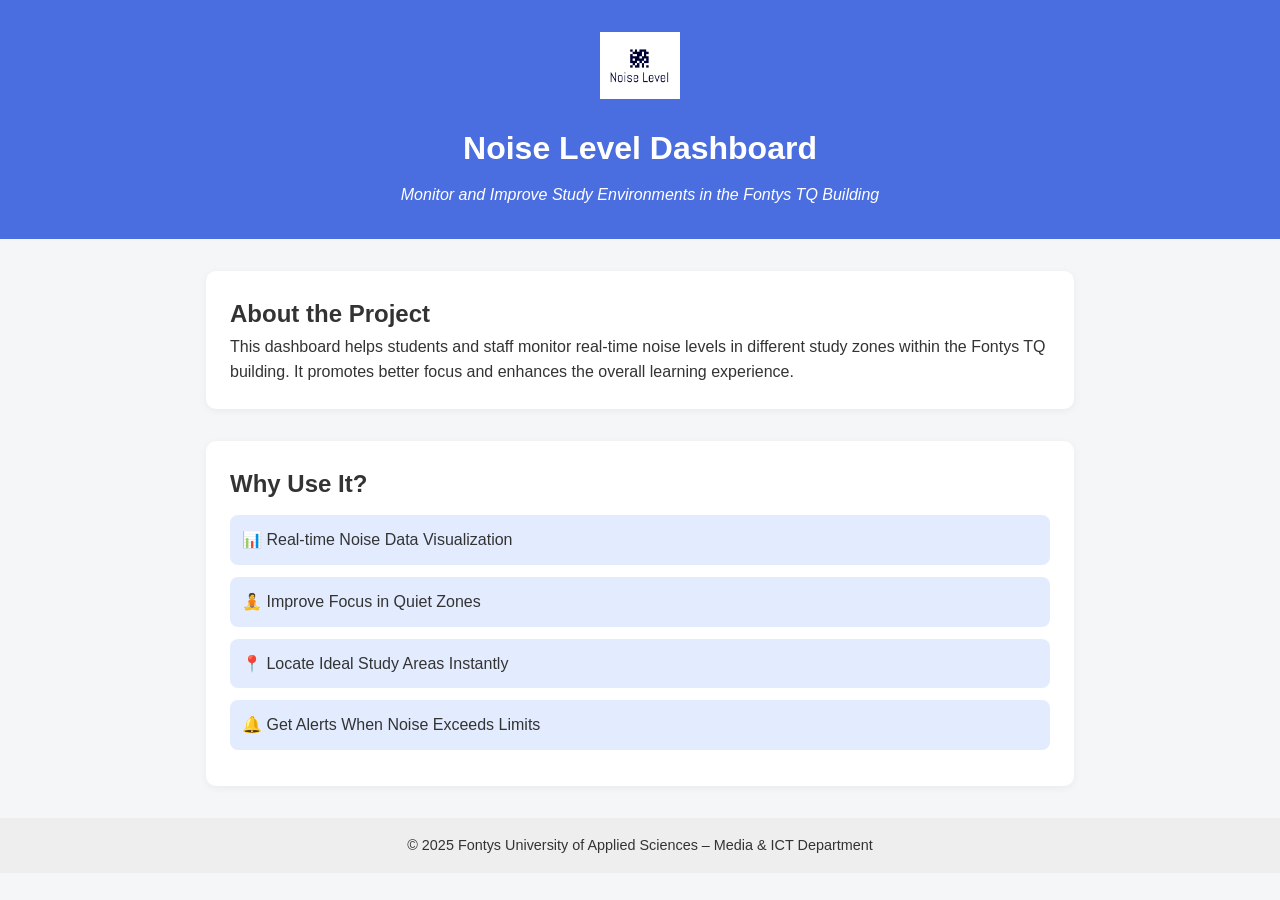
<file: index.html>
<!DOCTYPE html>
<html lang="en">
<head>
  <meta charset="UTF-8" />
  <meta name="viewport" content="width=device-width, initial-scale=1.0"/>
  <title>Noise Level Dashboard | Fontys TQ</title>
  <link rel="stylesheet" href="./css/landingpage.css" />
</head>
<body>
  <header>
    <img src="./images/logo1.png" alt="Logo" class="logo" />
    <h1>Noise Level Dashboard</h1>
    <p class="tagline">Monitor and Improve Study Environments in the Fontys TQ Building</p>
  </header>

  <main>
    <section class="intro">
      <h2>About the Project</h2>
      <p>This dashboard helps students and staff monitor real-time noise levels in different study zones within the Fontys TQ building. It promotes better focus and enhances the overall learning experience.</p>
    </section>

    <section class="advantages">
      <h2>Why Use It?</h2>
      <ul>
        <li class="advantage">📊 Real-time Noise Data Visualization</li>
        <li class="advantage">🧘 Improve Focus in Quiet Zones</li>
        <li class="advantage">📍 Locate Ideal Study Areas Instantly</li>
        <li class="advantage">🔔 Get Alerts When Noise Exceeds Limits</li>
      </ul>
    </section>
  </main>

  <footer>
    <p>&copy; 2025 Fontys University of Applied Sciences – Media & ICT Department</p>
  </footer>

  <script src="./javascript/landingpage.js"></script>
</body>
</html>
</file>
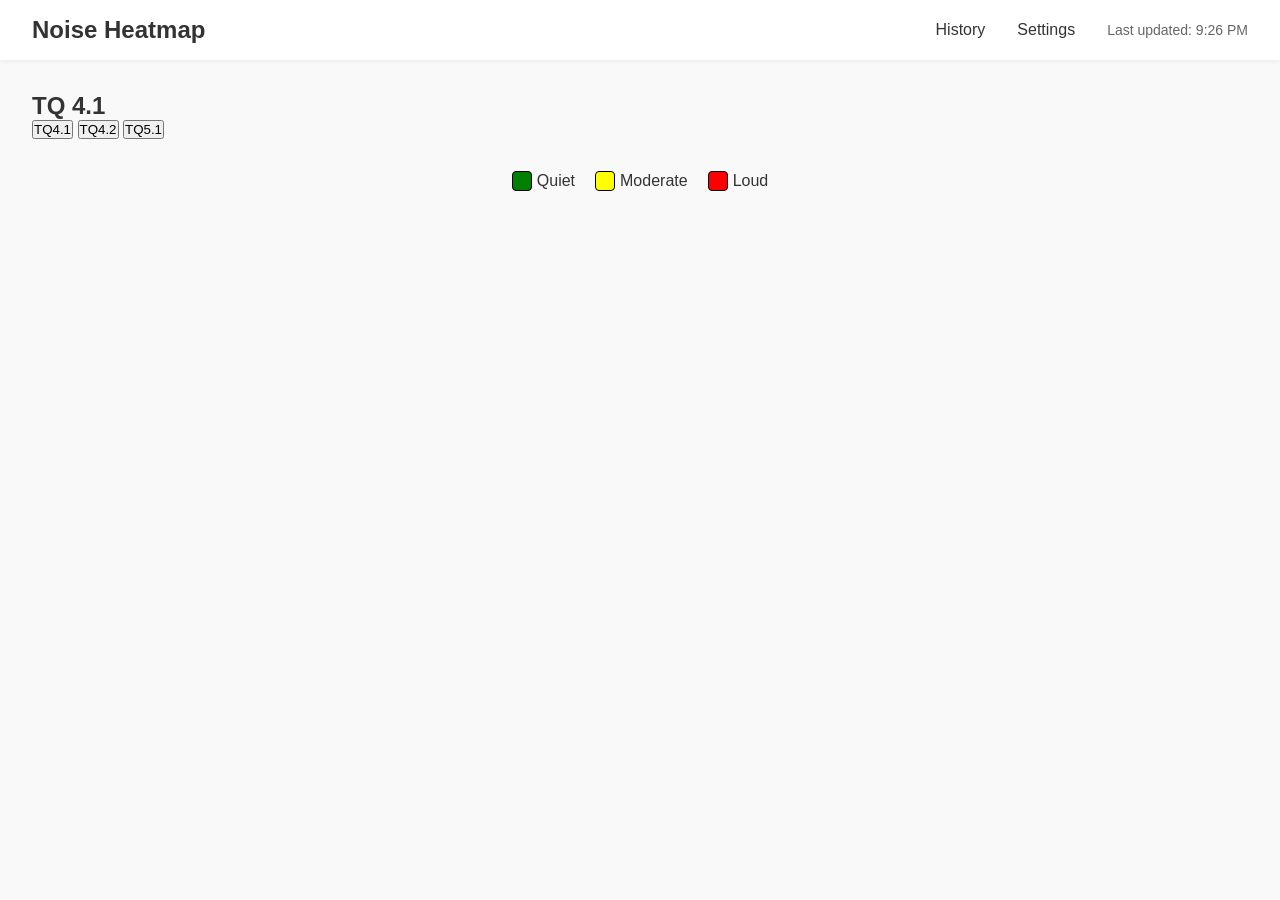
<file: TQ4.1-floor.html>
<!DOCTYPE html>
<html lang="en">
<head>
    <meta charset="UTF-8">
    <meta name="viewport" content="width=device-width, initial-scale=1.0">
    <title>TQ4.1</title>
    <link rel="stylesheet" href="./css/style.css">
</head>
<body>
    <!-- Header -->
    <header>
      <h1>Noise Heatmap</h1>
      <div class="nav-links">
        <a href="#" id="navHistory">History</a>
        <a href="#" id="navSettings">Settings</a>
        <span id="lastUpdated">Last updated: --:--</span>
      </div>
    </header>
  
    <!-- Main Content -->
    <main>
      <h2 id="floor-title">TQ 4.1</h2>

      <div id="button-container">
        <button onclick="switchFloor('floor_tq4_1')">TQ4.1</button>
        <button onclick="switchFloor('floor_tq4_2')">TQ4.2</button>
        <button onclick="switchFloor('floor_tq5_1')">TQ5.1</button>
      </div>

      <div id="floor-canvas" class="svg-container"></div>

  
      <div class="legend">
        <div class="legend-item">
          <span class="legend-color quiet"></span>
          <span>Quiet</span>
        </div>
        <div class="legend-item">
          <span class="legend-color moderate"></span>
          <span>Moderate</span>
        </div>
        <div class="legend-item">
          <span class="legend-color loud"></span>
          <span>Loud</span>
        </div>
      </div>
    </main>
  
    <script src="./javascript/script.js"></script>
  </body>
</html>
</file>
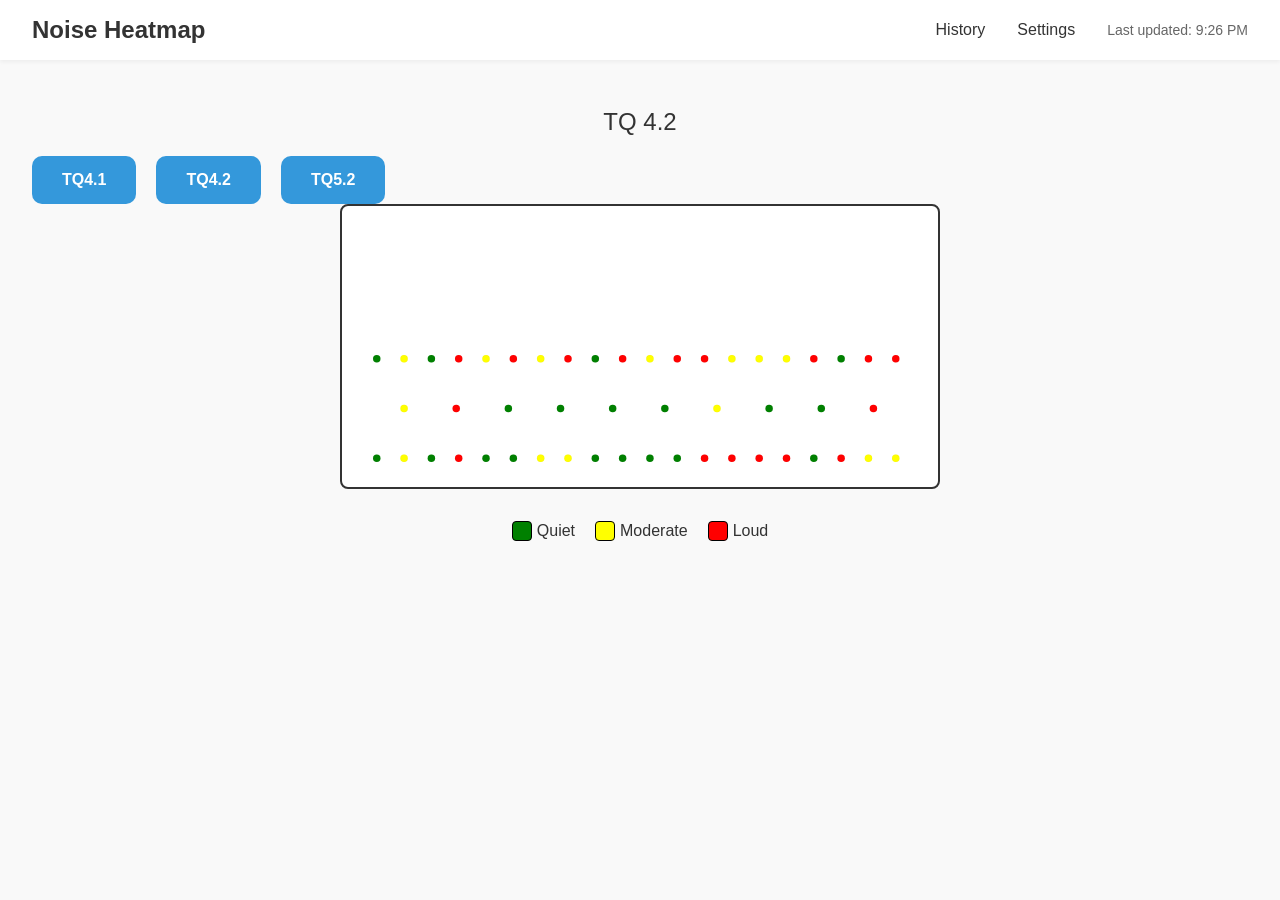
<file: TQ4.2-floor.html>
<!DOCTYPE html>
<html lang="en">
<head>
  <meta charset="UTF-8" />
  <meta name="viewport" content="width=device-width, initial-scale=1.0" />
  <title>TQ4.2</title>
  <link rel="stylesheet" href="./css/style.css" />
</head>
<body>
  <!-- Header -->
  <header>
    <h1>Noise Heatmap</h1>
    <div class="nav-links">
      <a href="#" id="navHistory">History</a>
      <a href="#" id="navSettings">Settings</a>
      <span id="lastUpdated">Last updated: --:--</span>
    </div>
  </header>

  <!-- Main Content -->
  <main>
    <div class="title">TQ 4.2</div>

    <div class="nav-buttons">
      <a href="TQ4.1-floor.html">TQ4.1</a>
      <a href="TQ4.2-floor.html">TQ4.2</a>
      <a href="TQ5.2-floor.html">TQ5.2</a>
    </div>

    <div class="map-container">
      <div class="map-placeholder">
      <svg viewBox="0 0 2400 600" id="floorplan">
        <defs>
          <filter id="blur-filter" x="-10" y="-10" width="200" height="200">
            <feGaussianBlur in="SourceGraphic" stdDeviation="2" />
          </filter>
        </defs>
        <g id="top-row" transform="translate(100, 100)"></g>
        <g id="middle-row" transform="translate(100, 300)"></g>
        <g id="bottom-row" transform="translate(100, 500)"></g>
      </svg>
      </div>
    </div>

    <div class="legend">
      <div class="legend-item">
        <span class="legend-color quiet"></span>
        <span>Quiet</span>
      </div>
      <div class="legend-item">
        <span class="legend-color moderate"></span>
        <span>Moderate</span>
      </div>
      <div class="legend-item">
        <span class="legend-color loud"></span>
        <span>Loud</span>
      </div>
    </div>
  </main>

  <script src="./javascript/script.js"></script>
</body>
</html>
</file>
<file: css/landingpage.css>
* {
    margin: 0;
    padding: 0;
    box-sizing: border-box;
  }
  
  body {
    font-family: 'Segoe UI', sans-serif;
    background: #f4f6f8;
    color: #333;
    line-height: 1.6;
  }
  
  header {
    text-align: center;
    background: #4a6ee0;
    color: white;
    padding: 2rem 1rem;
  }
  
  .logo {
    max-width: 80px;
    margin-bottom: 1rem;
  }
  
  h1 {
    font-size: 2rem;
  }
  
  .tagline {
    font-style: italic;
    font-size: 1rem;
    margin-top: 0.5rem;
  }
  
  main {
    max-width: 900px;
    margin: 2rem auto;
    padding: 0 1rem;
  }
  
  .intro, .advantages {
    margin-bottom: 2rem;
    background: white;
    padding: 1.5rem;
    border-radius: 10px;
    box-shadow: 0 2px 8px rgba(0,0,0,0.05);
  }
  
  .advantages ul {
    list-style: none;
    padding-left: 0;
  }
  
  .advantage {
    background: #e3ecff;
    margin: 0.75rem 0;
    padding: 0.75rem;
    border-radius: 8px;
    opacity: 0;
    transform: translateY(20px);
    transition: opacity 0.6s ease, transform 0.6s ease;
  }
  
  footer {
    text-align: center;
    padding: 1rem;
    background: #eee;
    font-size: 0.9rem;
  }
</file>
<file: css/style.css>
/* Reset */
* {
    margin: 0;
    padding: 0;
    box-sizing: border-box;
  }
  
  /* Body & Layout */
  body {
    display: flex;
    flex-direction: column;
    min-height: 100vh;
    font-family: sans-serif;
    font-size: 16px;
    background: #f9f9f9;
    color: #333;
  }
  
  /* Header */
  header {
    background: #fff;
    padding: 1rem 2rem;
    display: flex;
    align-items: center;
    justify-content: space-between;
    box-shadow: 0 2px 4px rgba(0,0,0,0.05);
  }
  header h1 {
    font-size: 1.5rem;
    font-weight: 600;
  }
  .nav-links {
    display: flex;
    align-items: center;
    gap: 2rem;
  }
  .nav-links a {
    text-decoration: none;
    font-weight: 500;
    color: #333;
  }
  .nav-links a:hover {
    text-decoration: underline;
  }
  #lastUpdated {
    font-size: 0.875rem;
    color: #666;
  }
  
  /* Main Area */
  main {
    flex: 1;
    padding: 2rem;
    overflow: auto;
  }
  .title {
    text-align: center;
    font-size: 1.25rem;
    font-weight: 500;
    margin-bottom: 1.5rem;
  }
  
  /* Map Placeholder */
  .map-container {
    position: relative;
    display: flex;
    justify-content: center;
  }
  .map-placeholder {
    width: 100%;
    max-width: 900px;
    height: 500px;
    background: #fff;
    border: 2px solid #333;
    border-radius: 0.5rem;
    padding-top: 8rem;
  }
  
  /* Presentation Stage */
  .presentation-stage {
    position: absolute;
    top: 1.5rem;
    right: 1.5rem;
    padding: 0.5rem 1rem;
    border: 2px solid #333;
    border-radius: 0.25rem;
    background: #fff;
    font-size: 0.875rem;
  }
  
  /* Legend */
  .legend {
    display: flex;
    gap: 2rem;
    margin-top: 2rem;
    justify-content: center;
  }
  .legend-item {
    display: flex;
    align-items: center;
    gap: 0.5rem;
  }
  .legend-color {
    display: inline-block;
    width: 1.5rem;
    height: 1.5rem;
    border-radius: 0.25rem;
  }
  .legend-color.quiet {
    background: green;
  }
  .legend-color.moderate {
    background: yellow;
  }
  .legend-color.loud {
    background: red;
  }
  




  /*TQ4.2*/
.title {
  text-align: center;
  font-size: 2rem;
  margin-top: 1rem;
}

.room-circle {
  transition: fill 3s ease;
  filter: blur(1px);
  stroke: rgba(0, 0, 0, 0.1);
  stroke-width: 1;
}

.pulse-circle {
  transform-origin: center;
  transform-box: fill-box;
  opacity: 0;
  filter: blur(2px);
  pointer-events: none;
}

.pulse-circle.animate {
  animation: scaleIn 2s infinite cubic-bezier(.36, .11, .89, .32);
}

@keyframes scaleIn {
  from {
    transform: scale(.5, .5);
    opacity: .5;
  }
  to {
    transform: scale(2, 2);
    opacity: 0;
  }
}

/* The rest of your CSS goes here */

  
  .title {
    font-size: 24px;
    margin-bottom: 20px;
    text-align: center;
  }
  
  .map-container {
    display: flex;
    justify-content: center;
    margin-bottom: 20px;
  }
  
  .map-placeholder {
    border: 2px solid #333;
    background-color: white;
    width: 100%;
    max-width: 600px;
    height: auto;
  }
  
  .room {
    stroke: #333;
    stroke-width: 2;
    transition: fill 0.5s ease;
  }

  /* Floor buttons */
  .floor-buttons {
    display: flex;
    justify-content: center;
    gap: 10px;
    margin-bottom: 15px;
  }
  
  .floor-buttons button {
    padding: 10px 20px;
    background-color: #2196f3;
    color: white;
    border: none;
    border-radius: 8px;
    font-weight: bold;
    cursor: pointer;
  }
  
  .floor-buttons button:hover {
    background-color: #1976d2;
  }



  
  /* Legend styles */
  .legend {
    display: flex;
    justify-content: center;
    gap: 20px;
  }
  
  .legend-item {
    display: flex;
    align-items: center;
    gap: 5px;
  }
  
  .legend-color {
    width: 20px;
    height: 20px;
    display: inline-block;
    border: 1px solid #000;
  }
  
  .quiet {
    background-color: green;
  }
  
  .moderate {
    background-color: yellow;
  }
  
  .loud {
    background-color: red;
  }







  


  /*navigation buttons*/


  p {
    color: #555;
    max-width: 600px;
    text-align: center;
    margin-bottom: 40px;
  }

  .nav-buttons {
    display: flex;
    gap: 20px;
  }

  .nav-buttons a {
    padding: 15px 30px;
    background-color: #3498db;
    color: white;
    text-decoration: none;
    font-weight: bold;
    border-radius: 10px;
    transition: background-color 0.3s;
  }

  .nav-buttons a:hover {
    background-color: #2980b9;
  }
</file>
